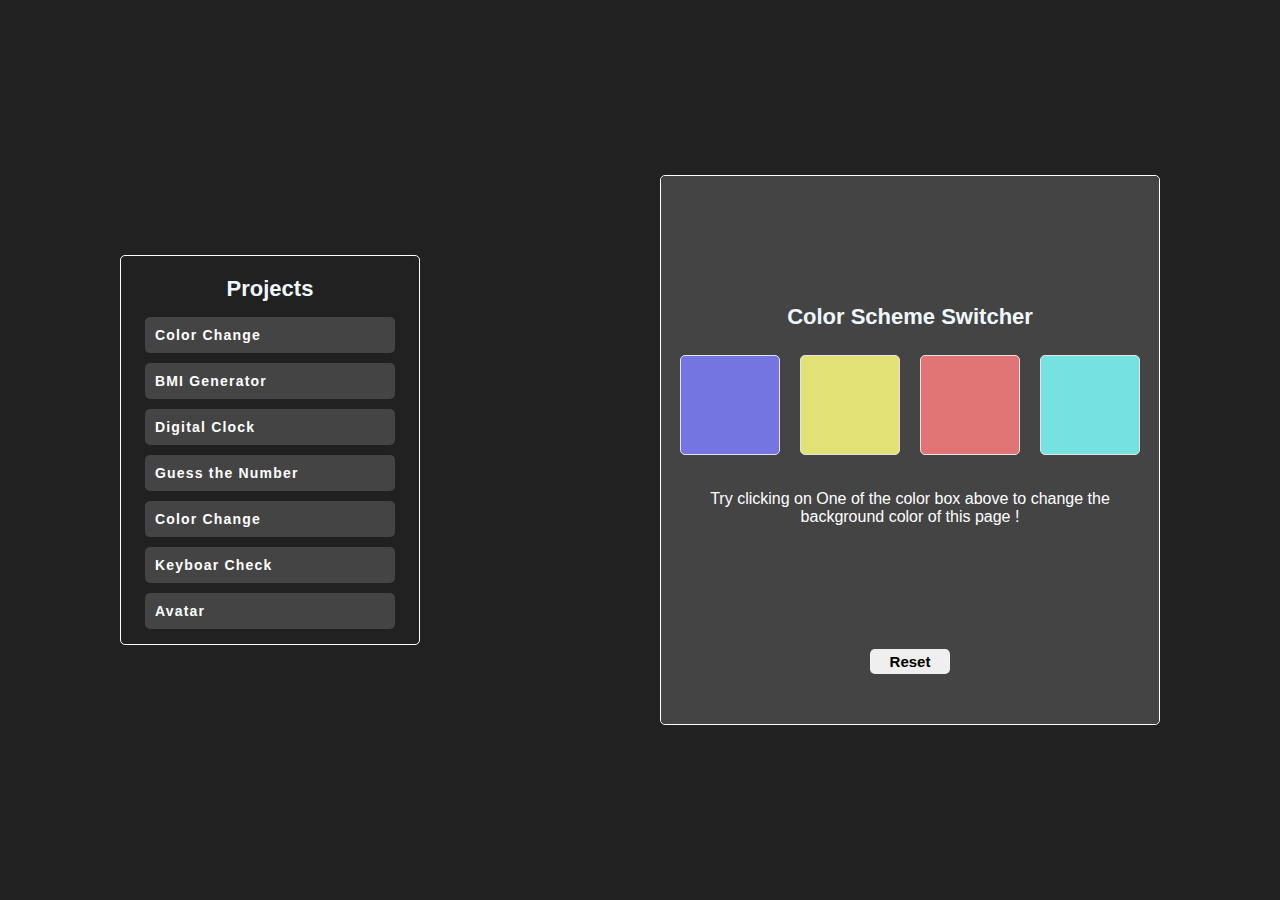
<file: projects/index.html>
<!DOCTYPE html>
<html lang="en">

<head>
    <meta charset="UTF-8">
    <meta name="viewport" content="width=device-width, initial-scale=1.0">
    <title>Index page</title>
    <link rel="stylesheet" href="style.css">
</head>

<body>
    <div class="list">
        <h1>Projects</h1>
        <a href="#pro1">Color Change</a>
        <a href="#pro2">BMI Generator</a>
        <a href="#pro3"> Digital Clock</a>
        <a href="#pro4">Guess the Number</a>
        <a href="#pro5"> Color Change</a>
        <a href="#pro6">Keyboar Check</a>
        <a href="#pro7">Avatar</a>
    </div>
    <div class="view">
        <!-- project one - color change -->
        <div id="pro1" class="pro1">
            <h1>Color Scheme Switcher</h1>
            <div class="colors">
                <div class="box" style="background-color: rgb(117, 117, 225)"></div>
                <div class="box" style="background-color: rgb(225, 225, 117)"></div>
                <div class="box" style="background-color: rgb(225, 117, 117)"></div>
                <div class="box" style="background-color: rgb(117, 225, 225)"></div>
            </div>
            <p>Try clicking on One of the color box above to change the background color of this page !</p>
            <button id="reset">Reset</button>
        </div>
        <!-- project two - BMI Generator -->
        <div id="pro2" class="pro2">
            <h1>BMI Calculator</h1>
            <label for="weight">Weight in KG : <input type="number" name="" id="weight" required></label>
            <label for="height">Height in CM : <input type="number" name="" id="height" required></label>
            <input type="submit" id="submit" value="Calculate"> <span id="output">BMI : </span>
            <!-- <input type="range" id="range" value="0"> -->
            <div class="guide">
                <h3>BMI Weight Guide</h3>
                <p>Under weight = Less than 18.6</p>
                <p>Normal range = 18.6 and 24.6</p>
                <p>Over weight = Greater than 24.9</p>
            </div>
        </div>
        <!-- project three - Digital Clock -->
        <div id="pro3" class="pro3">
            <h1>Digital Clock</h1>
            <div class="container">
                <div class="items time"></div>
                <div class="items date"></div>
                <div class="items day">
                    <span>sun</span>
                    <span>mon</span>
                    <span>tue</span>
                    <span>wed</span>
                    <span>thu</span>
                    <span>fri</span>
                    <span>sat</span>
                </div>
            </div>
        </div>
        <!-- project four - Guess the Number -->
        <div id="pro4" class="pro4">
            <h1>Guess the Number ( 1 to 10 )</h1>
            <input type="number" id="guess" placeholder="Enter 1 - 10">
            <button type="submit" id="check">Check</button>
            <p>Guess chance : <span id="chance">5</span></p>
            <p>Your guess is Too : <span id="predict">High / Low</span></p>
            <p>You Enterd : <span id="enterd"></span></p>
            <button id="restart" class="restart" onclick="restartGame()">-: Restart the Game :-</button>
            <!-- <p id="demo"></p> -->
        </div>
        <!-- project Five - Color Change -->
        <div id="pro5" class="pro5">
            <div class="main" id="timestart">
                <h1>Chai aur Javascript</h1>
                <span id="time"></span>
                <div class="items">
                    <button id="start">Start</button>
                    <button id="stop">Stop</button>
                </div>
            </div>
        </div>
        <!-- project Six - Keyboard Check -->
        <div id="pro6" class="pro6">
            <div class="main" id="main">
                <h1>Enterd Key</h1>
                <textarea name="" id="print"></textarea>
                <!-- <span id="print"></span> -->
            </div>
        </div>

        <!-- project Seven - API -->
        <div id="pro7" class="pro7">
            <div class="main evenly" id="main">
                <img src="brand.png" alt="avatar" class="avatar" id="avatar">
                <h1 id="name">Name</h1>
                <h5>followers : <span id="followers">000</span></h5>
                <p id="about">Lorem ipsum dolor sit amet consectetur adipisicing elit. Libero, adipisci.</p>
            </div>
            <div class="main loading" id="loading">
                <div class="loader"></div>
                <p>loading...</p>
            </div>

        </div>


        <!-- project Eight - ...... -->
















    </div>
    <script src="main.js">
    </script>
</body>

</html>
<!-- Assignment fetch data from url and show web page
name
avatar_url
followers
bio description -->
</file>
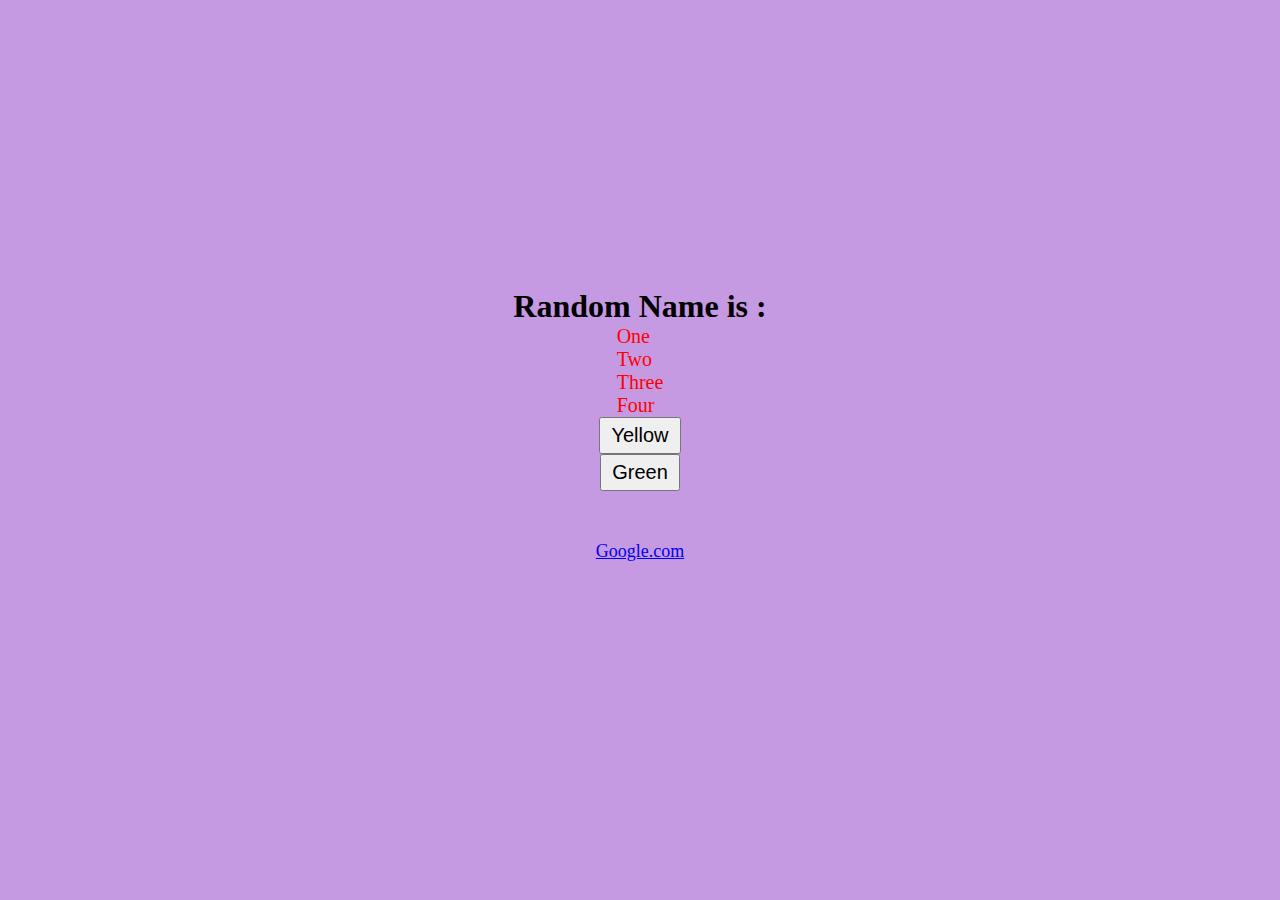
<file: prectice/practice.html>
<!DOCTYPE html>
<html>

<head>
	<title>pages</title>
	<meta name="viewport" content="width=device-width, initial-scale=1.0">
</head>
<style>
	* {
		margin: 0;
		padding: 0;
		box-sizing: border-box;
	}

	body {
		min-height: 100vh;
		min-width: 100vw;
		background-color: rgb(198 153 227);
		padding: 10px;
	}

	ul li {
		list-style: none;
		font-size: 20px;
		text-transform: capitalize;
	}

	.flex-center-all {
		display: flex;
		justify-content: center;
		align-items: center;
		flex-direction: column;

	}

	.red {
		color: red
	}
</style>

<body class="flex-center-all">
	<!-- <pre>
<b>Adjectives:</b>
Crazy
Amazing
Fire

<b>Shop Name:</b>
Engine
Food
Garments

<b>Another Word:</b>
Bros
Limited
Hub
</pre>
 -->
	<div class="container flex-center-all">
		<h1 id="h1" class="flex-center-all">Random Name is :</h1>
		<h3 id="h3"></h3>
	</div>
	<ul>
		<li class="list-item red">one</li>
		<li class="list-item red">two</li>
		<li class="list-item red">three</li>
		<li class="list-item red">four</li>
	</ul>
	<button id="yellow" style="padding:5px 10px;font-size: 20px;">Yellow</button>
	<button id="green" style="padding:5px 10px;font-size: 20px;">Green</button>
	<div id="root" style="font-size: large; margin: 50px; color: #fff;"></div>
	<script src="main.js"></script>
	<script>
		/* const list = document.querySelectorAll('ul>li');
		list.forEach((item)=>item.style.color="red")
		const listClass = document.getElementsByClassName("list-item");
		let addList = Array.from(listClass).forEach((val)=>val.style.color="green");
		 */
		// normal function divarse all tree before adding value
		/* function addLang(lang){
		   const li = document.createElement('li');
		   li.innerHTML=lang;
		   document.querySelector('ul').append(li)
		} */
		// DSA CONCEPT
		/* function addLanguage(language) {
			const li = document.createElement('li');
			// li.classList.add('list-item',)
			li.append(document.createTextNode(language))
			document.querySelector('ul').append(li)

		} */
		// get and set atrribute of class
		/* function addLanguage(lang){
			const copyAttr= document.querySelector("ul>li").getAttribute('class')
			const li = document.createElement('li');
			li.setAttribute('class',copyAttr) //(color:red)
			li.append(document.createTextNode(lang))
			document.querySelector('ul').append(li)
		}
		 */
		/* 
				addLanguage("sintu");
				addLanguage("jyoti");
				addLanguage("tannu"); 
				*/


	</script>


</body>

</html>
</file>
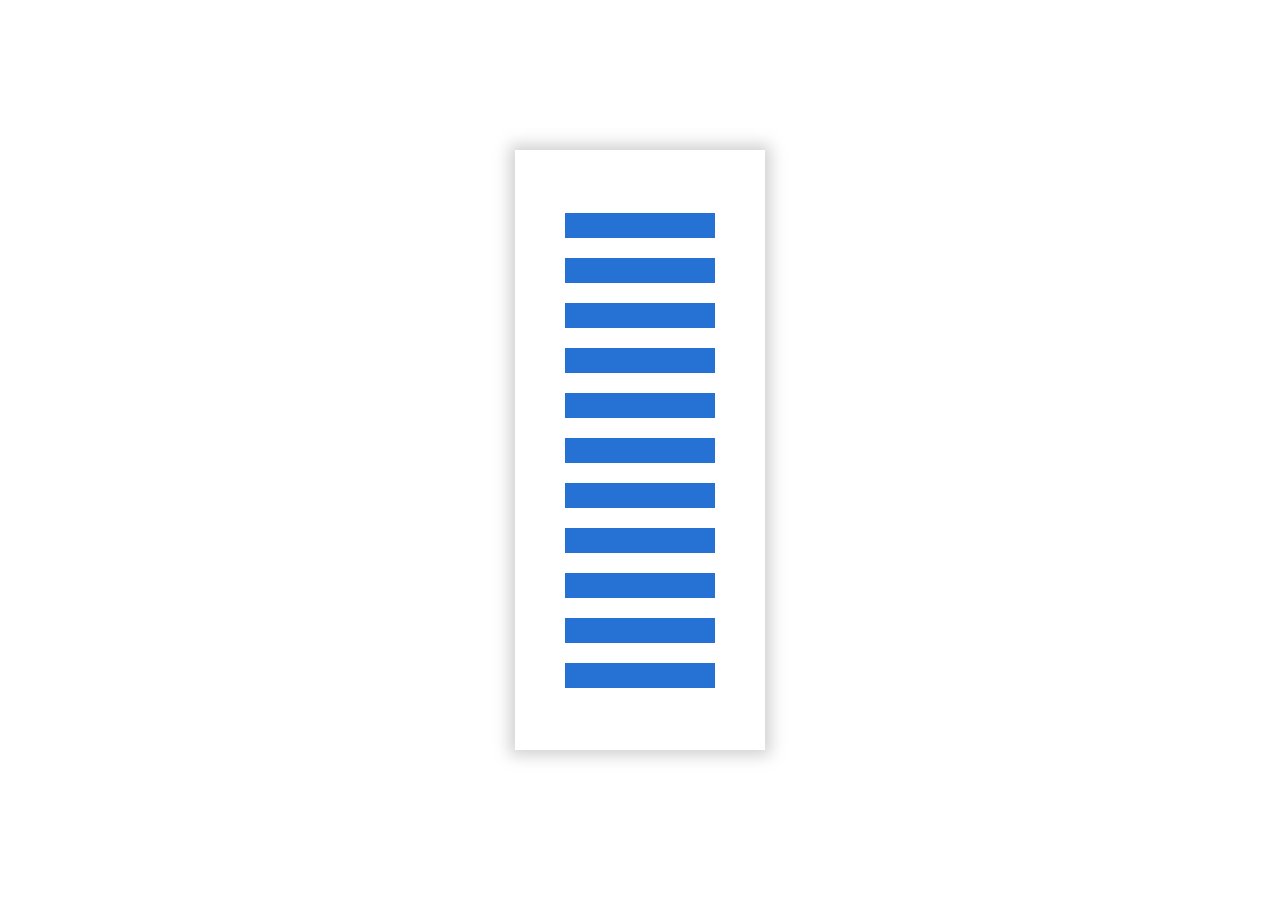
<file: projects/demo.html>
<!DOCTYPE html>
<html lang="en">

<head>
    <meta charset="UTF-8">
    <meta name="viewport" content="width=device-width, initial-scale=1.0">
    <title>Document</title>
    <style>
        * {
            margin: 0;
            padding: 0;
            box-sizing: border-box;
        }

        body {
            display: flex;
            flex-direction: column;
            justify-content: center;
            align-items: center;
            width: 100%;
            height: 100vh;
        }

        div {
            display: flex;
            flex-direction: column;
            justify-content: center;
            align-items: center;
            width: 250px;
            height: 600px;
            box-shadow: rgba(194, 194, 194, 0.8) 0px 0px 15px 5px;
        }
        input {
            width: 150px;
            padding: 4px;
            margin: 10px;
            height: 25px;
            border: none;
            outline: none;
            transition: all 0.2s;
            background-color: rgb(37, 113, 212);
            color:#fff;
            padding:5px;
        }
    </style>
</head>

<body>
    <div>
        <input type="text" name="">
        <input type="text" name="">
        <input type="text" name="">
        <input type="text" name="">
        <input type="text" name="">
        <input type="text" name="">
        <input type="text" name="">
        <input type="text" name="">
        <input type="text" name="">
        <input type="text" name="">
        <input type="text" name="">
    </div>
    <script>
        const input = document.querySelectorAll('input');
        for (let i = 0; i < input.length; i++) {
            input[i].addEventListener('click', function () {
                let active = `padding:10px; width:200px;box-shadow: rgba(194, 194, 194, 0.8%) 0px 0px 15px 5px`
                let child = `padding:7px; width:180px;box-shadow: rgba(194, 194, 194, 0.5%) 0px 0px 15px 5px`
                let original = `width:150px`

                if (i == input.length - input.length) {
                    input.forEach(function (params) {
                        params.style.cssText = original
                    })
                    input[i].style.cssText = active;
                    input[1].style.cssText = child;
                }
                else if (i == input.length - 1) {
                    input.forEach(function (params) {
                        params.style.cssText = original
                    })
                    input[i].style.cssText = active;
                    input[i - 1].style.cssText = child;
                    return false
                }
                else {
                    input.forEach(function (params) {
                        params.style.cssText = original
                    })
                    input[i].style.cssText = active
                    input[i - 1].style.cssText = child
                    input[i + 1].style.cssText = child
                    return false
                }
            })
        }
    </script>

</body>

</html>
</file>
<file: projects/style.css>
* {
    margin: 0;
    padding: 0;
    box-sizing: border-box;
    border-radius: 5px;

}

body {
    background-color: #212121;
    display: flex;
    justify-content: center;
    flex-direction: row;
    align-items: center;
    width: 100vw;
    height: 100vh;
    justify-content: space-around;
    font-family: 'Trebuchet MS', 'Lucida Sans Unicode', 'Lucida Grande', 'Lucida Sans', Arial, sans-serif;
}

body::-webkit-scrollbar {
    background-color: #000000;
    width: 10px;
    height: 10px;

}

body::-webkit-scrollbar-thumb {
    background-color: rgb(85, 85, 85);
    border-radius: 10px;
}

body::-webkit-scrollbar-corner {
    background-color: #000000;
}

.list {
    position: relative;
    width: 300px;
    display: flex;
    justify-content: center;
    align-items: center;
    flex-direction: column;
    border: 1px solid white;
    padding: 10px;
}

h1 {
    font-size: 22px;
    color: aliceblue;
    margin: 10px 20px;
}

a {
    position: relative;
    text-decoration: none;
    background-color: #444444;
    padding: 10px;
    margin: 5px 10px;
    width: 90%;
    color: #fff;
    font-weight: 600;
    font-size: 14px;
    letter-spacing: 1.2px;
    transition: background-color 0.2s;
}

a:hover {
    text-decoration: underline;
    background-color: #797878;

}

.view {
    width: 500px;
    height: 550px;
    border: 1px solid white;
    display: flex;
    flex-direction: column;
    overflow: hidden;
}

.view::-webkit-scrollbar {
    width: 0px;
}

@media screen and (max-width:768px) {
    body {
        flex-direction: row;
        padding: 10px;
        gap: 7px;
    }

    .list {
        width: 25%;
        border: none;
        justify-content: start;
        flex-direction: column;
        background-color: #414141;
        height: 400px;
        padding: 10px;

    }

    h1 {
        margin: 10px 0px;
        font-size: 15px;
        border-bottom: 1px solid #d1d1d1;
        border-radius: 0px;
    }



    a {
        display: flex;
        justify-content: center;
        align-items: center;
        text-align: center;
        font-size: 10px;
        font-weight: 100;
        /* padding: 5px; */
        font-weight: 700;
        letter-spacing: 0.5px;
        height: 35px;
        width: 100%;
        margin: 5px 0px;
        background-color: #3d3d3d;



    }

    a:hover {
        text-decoration: none;
        color: black;
    }

    .view {
        width: 100%;
        height: 400px;
        border: none;
    }


}


@media screen and (max-width: 992px) {}

/* project 1 code start */
.pro1,
.pro2,
.pro3,
.pro4,
.pro5,
.pro6,
.pro7 {
    position: relative;
    width: 100%;
    min-height: 100%;
    display: flex;
    flex-direction: column;
    justify-content: center;
    align-items: center;
    gap: 5px;

    background-color: #444444;
}

#pro1 h1 {
    position: relative;
    margin-top: -50px;
    text-align: center;
}

#pro1 p {
    position: relative;
    color: #fff;
    text-align: center;
    margin: 20px;
}

.colors {
    position: relative;
    display: flex;
}

.box {
    position: relative;
    height: 100px;
    width: 100px;
    cursor: pointer;
    margin: 10px;
    border: 1px solid #e4e4e4;
}

#pro1 button {
    display: inline;
    position: absolute;
    bottom: 50px;
    cursor: pointer;
    height: 25px;
    width: 80px;
    border: none;
    font-size: 15px;
    font-weight: 600;
}

@media screen and (max-width:768px) {
    .box {
        height: 50px;
        width: 50px;
    }

    #pro1 button {
        bottom: 30px;
    }
}

/* project 2 code start */
.pro2 {
    gap: 20px;
}

.pro2 label {
    color: #e4e4e4;
}

.pro2 input {
    height: 30px;
    padding: 0 10px;
    font-size: 16px;
    border: none;
}

.pro2 input[type="submit"] {
    font-weight: 700;
    cursor: pointer;
}

.pro2 span {
    color: #fff;
}

.pro2 .guide {
    margin-top: 10px;
    text-align: center;
}

.guide h3 {
    color: rgb(211, 211, 211);
    letter-spacing: 1.5px;
    margin-bottom: 7px;
}

.guide p {
    color: rgb(163, 163, 163);
    line-height: 1.5;
    letter-spacing: 1px;
    font-size: 15px;
}

#output {
    display: inline;
    font-size: 16px;
    letter-spacing: 1.px;
}

@media screen and (max-width:450px) {
    .pro2 label {
        text-align: center;
    }
}


/* project3 */
.pro3 .container {
    margin-top: 20px;
    width: 60%;
    height: 200px;
    display: flex;
    flex-direction: column;
    justify-content: center;
    align-items: center;
    padding: 20px;
}

.pro3 .container .items {
    position: relative;
    margin: 10px 0;
    width: 95%;
    display: flex;
    justify-content: center;
    align-items: center;
    color: #cccbcb;
}

.time,
.date {
    padding-bottom: 20px;
    font-size: 1.9em;
    border-radius: 0px;
    border-bottom: 4px solid rgb(69, 186, 233);
}

.day span {
    text-transform: capitalize;
    letter-spacing: 1px;
    font-size: 15px;
    font-weight: 500;
    margin: 0 2px;

    display: flex;
    height: 40px;

    text-align: center;
    justify-content: center;
    padding: 25px 2.5px;
}

.day span::before {
    content: '';
    position: absolute;
    transform: translate(0px, -16px);
    background-color: rgb(170, 168, 168);
    height: 5px;
    width: 5px;
    border-radius: 50%;
    padding: 2px;
}

.day .current::before {
    background-color: rgb(69, 186, 233);
}

@media screen and (max-width:768px) {
    .pro3 .container .items {
        width: 150%;
    }
}

@media screen and (max-height: 480px) {
    body {
        padding: 5px;

    }

    .view {
        height: 90%;
        gap: 5px;
    }

    #pro1 button {

        bottom: 15px;

    }

    .pro2 {
        gap: 4px;
    }

    .pro4 {
        margin-top: 20px;
        gap: 10px;
    }

    .pro4 #guess {
        padding: 10px;
        font-size: 18px;
    }

    .restart {
        margin-top: 10px;
    }
}

/* project 4 */
.pro4 {
    gap: 20px;
}

.pro4 input {
    height: 30px;
    padding: 0 10px;
    font-size: 16px;
    outline: none;
    border: none;
}

.pro4 button[type="submit"] {
    text-align: center;
    padding: 8px 20px;
    border: none;
    font-weight: 700;
}

.pro4 p {
    color: rgb(163, 163, 163);
    line-height: 1.5;
    letter-spacing: 1px;
    font-size: 13px;
}

.pro4 p span {
    color: #cccbcb;
    font-weight: 800;
    background-color: rgb(60, 60, 60, 50%);
    padding: 5px;
}

.restart {
    border: none;
    padding: 5px 10px;
    font-size: 16px;
    font-family: Verdana, Geneva, Tahoma, sans-serif;
    font-weight: 500;
    margin-top: 30px;
    cursor: pointer;
    background: transparent;
    color: rgb(238, 67, 67);
    visibility: hidden;
}

.restart:hover {
    text-decoration: underline;
}

/* project 5 code start */

.main {
    display: flex;
    justify-content: center;
    align-items: center;
    flex-direction: column;
    height: 60%;
    width: 70%;
    border-radius: 10px;
    box-shadow: rgb(0 0 0 / 22%) 0px 0px 20px 1px;
    background-color: #444444;
}

#time {
    color: #fff;
    font-size: 20px;
    padding: 10px;
    height: 20px;
    margin: 10px;
    letter-spacing: 2px;
}

.items {
    display: flex;
}

.items button {
    padding: 10px 20px;
    margin: 20px 10px;
    border-radius: 10px;
    font-size: 17px;
    font-weight: 400;
    color: white;
    border: none;
    cursor: pointer;
    transition: box-shadow 0.2s;
}

button:hover {
    box-shadow: rgba(0, 0, 0, 0.671) 0 0 5px 1px;
}

.items #start {
    background-color: rgb(78, 78, 236);
}

.items #stop {
    background-color: rgb(236, 67, 67);
}

@media screen and (max-width:450px) {
    .main {
        height: 65%;
        width: 80%;
    }

    .items button {
        padding: 7px 12px;
        margin-top: 50px;

    }
}

/* porject 6  */
#print {
    font-size: 30px;
    color: antiquewhite;
    width: 50px;
    /* height:100%; */
    outline: none;
    background-color: transparent;
    border: none;
}

#print::-webkit-scrollbar {
    width: 10px;
    border: 1px solid #212121;
    height: 100%;
}

#print::-webkit-scrollbar-thumb {
    background-color: #fff;

}

#print::-webkit-scrollbar-corner {
    display: none;
}

/* project7 */
.evenly {
    justify-content: space-around;
    padding: 40px 20px;
}

.avatar {
    height: 90px;
    width: 90px;
    border-radius: 50%;
    background-repeat: no-repeat;
    background-size: cover;
}

.main h5 {
    color: #d6d4d4;
}

.main p {
    color: #adadad;
    text-align: center;
    margin-top: 10px;
    font-size: 12px;
    letter-spacing: 1px;
    line-height: 1.2em;
    /* font-family: 'Trebuchet MS', 'Lucida Sans Unicode', 'Lucida Grande', 'Lucida Sans', Arial, sans-serif; */
}

.loading {
    position: absolute;
    z-index: -1;
}

.loading .loader {
    height: 50px;
    width: 50px;
    border-bottom: 2px solid rgb(250, 250, 250);
    border-radius: 50%;
    animation: rotate linear infinite 1s;

}

@keyframes rotate {
    0% {
        transform: rotate(0deg);
    }

    100% {
        transform: rotate(360deg);
    }
}
</file>
